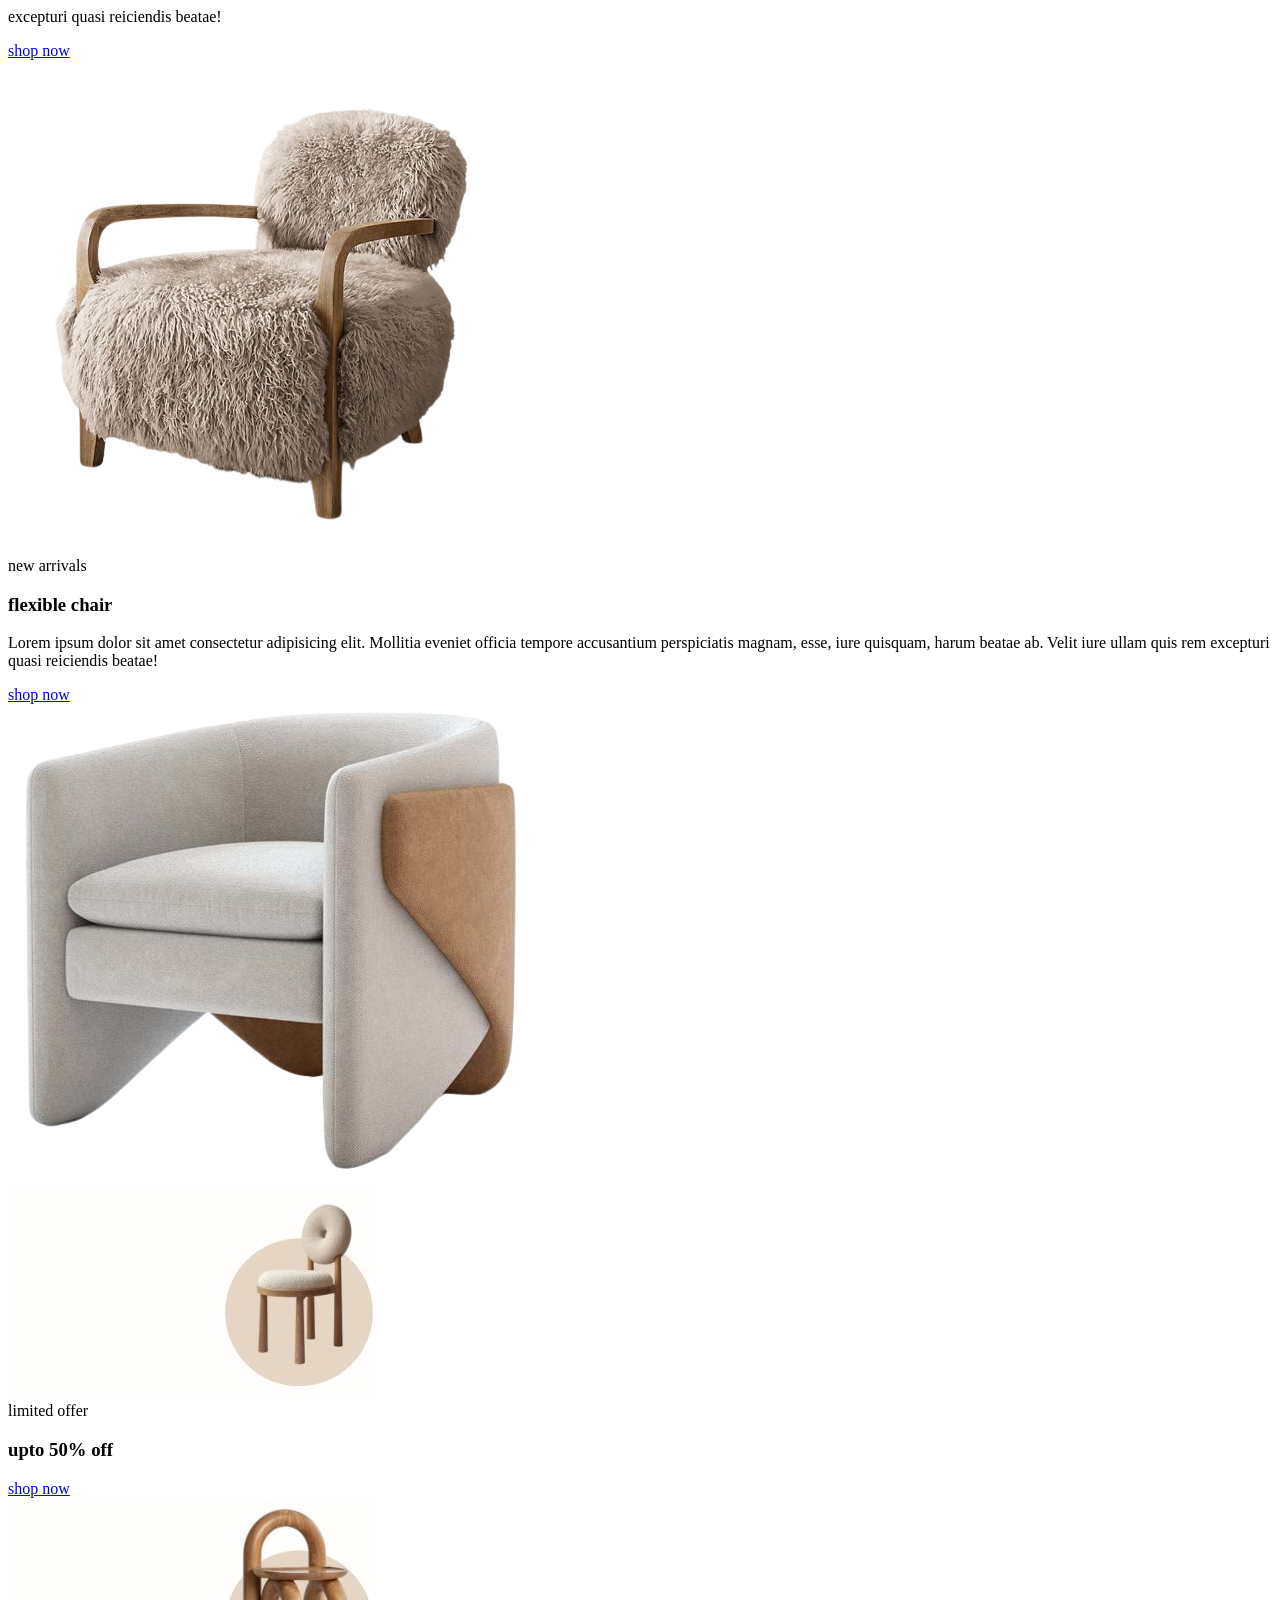
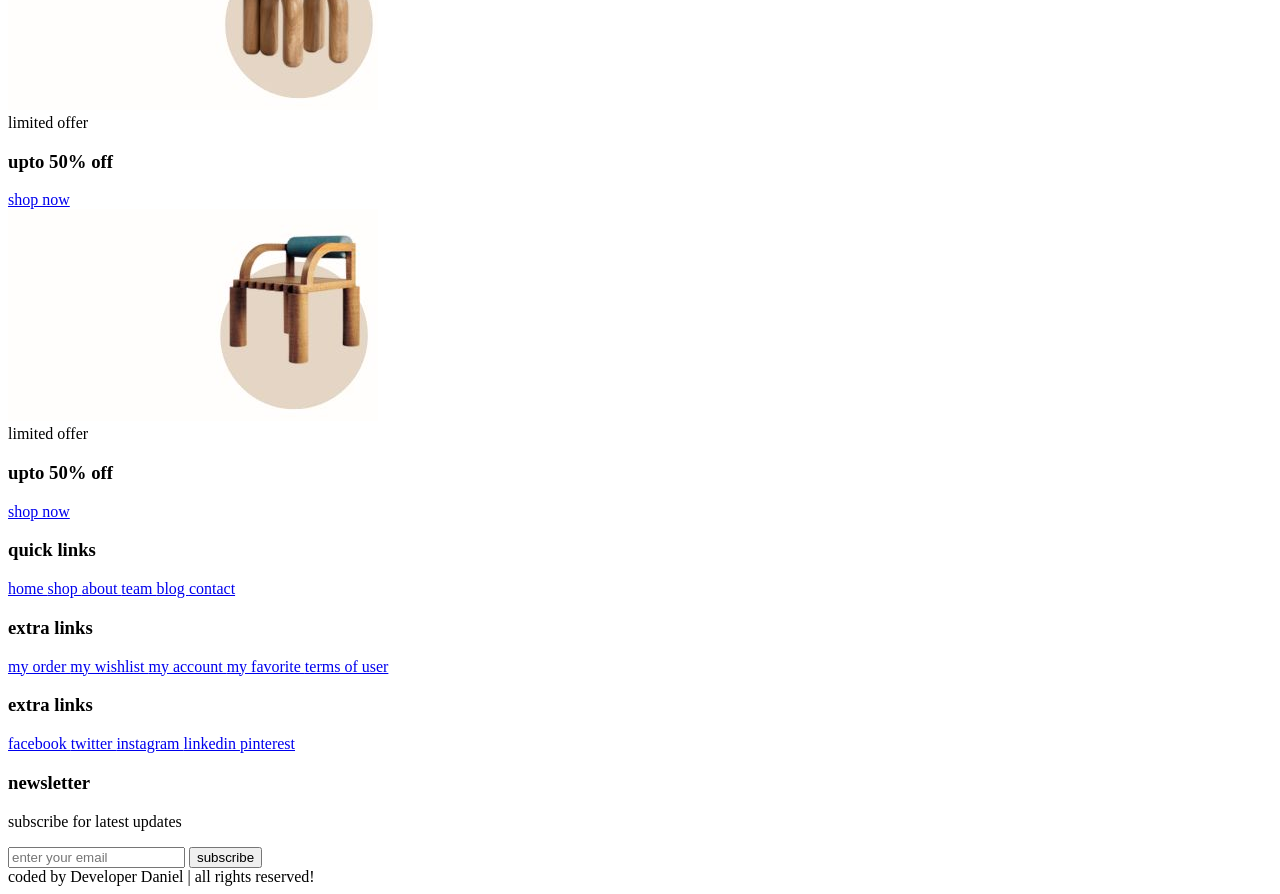
<file: index.html>
<!DOCTYPE html>
<html lang="en">

<head>
    <meta charset="UTF-8">
    <meta http-equiv="X-UA-Compatible" content="IE=edge">
    <meta name="viewport" content="width=device-width, initial-scale=1">
    <title>Home</title>

    
                        excepturi quasi reiciendis beatae!</p>
                    <a href="#" class="btn">shop now</a>
                </div>
                <div class="image">
                    <img src="image/home-img-1.png" alt="">
                </div>
            </div>

            <div class="slide">
                <div class="content">
                    <span>new arrivals</span>
                    <h3>flexible chair</h3>
                    <p>Lorem ipsum dolor sit amet consectetur adipisicing elit. Mollitia eveniet officia tempore
                        accusantium perspiciatis magnam, esse, iure quisquam, harum beatae ab. Velit iure ullam quis rem
                        excepturi quasi reiciendis beatae!</p>
                    <a href="#" class="btn">shop now</a>
                </div>
                <div class="image">
                    <img src="image/home-img-2.png" alt="">
                </div>
            </div>

        </div>

        <div id="slide-next" onclick="next()" class="ri-arrow-right-line"></div>
        <div id="slide-prev" onclick="prev()" class="ri-arrow-left-line"></div>
    </section>

    <!-- home section ends -->


    <!-- banner section starts  -->

    <section class="banner-container">

        <div class="banner">
            <img src="image/banner-1.jpg" alt="">
            <div class="content">
                <span>limited offer</span>
                <h3>upto 50% off</h3>
                <a href="#" class="btn">shop now</a>
            </div>
        </div>

        <div class="banner">
            <img src="image/banner-2.jpg" alt="">
            <div class="content">
                <span>limited offer</span>
                <h3>upto 50% off</h3>
                <a href="#" class="btn">shop now</a>
            </div>
        </div>

        <div class="banner">
            <img src="image/banner-3.jpg" alt="">
            <div class="content">
                <span>limited offer</span>
                <h3>upto 50% off</h3>
                <a href="#" class="btn">shop now</a>
            </div>
        </div>

    </section>

    <!-- banner section ends -->







    <!-- footer section start  -->

    <section class="footer">
        <div class="box-container">

            <div class="box">
                <h3>quick links</h3>
                <a href="index.html"> <i class="ri-arrow-right-line"></i> home </a>
                <a href="shop.html"> <i class="ri-arrow-right-line"></i> shop </a>
                <a href="about.html"> <i class="ri-arrow-right-line"></i> about </a>
                <a href="team.html"> <i class="ri-arrow-right-line"></i> team </a>
                <a href="blog.html"> <i class="ri-arrow-right-line"></i> blog </a>
                <a href="contact.html"> <i class="ri-arrow-right-line"></i> contact </a>
            </div>

            <div class="box">
                <h3>extra links</h3>
                <a href="#"> <i class="ri-arrow-right-line"></i> my order </a>
                <a href="#"> <i class="ri-arrow-right-line"></i> my wishlist </a>
                <a href="#"> <i class="ri-arrow-right-line"></i> my account </a>
                <a href="#"> <i class="ri-arrow-right-line"></i> my favorite </a>
                <a href="#"> <i class="ri-arrow-right-line"></i> terms of user </a>
            </div>

            <div class="box">
                <h3>extra links</h3>
                <a href="#"> <i class="ri-facebook-fill"></i> facebook </a>
                <a href="#"> <i class="ri-twitter-fill"></i> twitter </a>
                <a href="#"> <i class="ri-instagram-fill"></i> instagram </a>
                <a href="#"> <i class="ri-linkedin-box-fill"></i> linkedin </a>
                <a href="#"> <i class="ri-pinterest-fill"></i> pinterest </a>
            </div>

            <div class="box">
                <h3>newsletter</h3>
                <p>subscribe for latest updates</p>
                <form action="#">
                    <input type="email" name="" placeholder="enter your email" id="">
                    <input type="submit" value="subscribe" class="btn">
                </form>
            </div>

        </div>
    </section>

    <section class="credit">
        coded by Developer Daniel | all rights reserved!
    </section>

    <!-- footer section end  -->


    <!-- custom js file link  -->
    <script src="js/script.js"></script>

</body>

</html>
</file>
